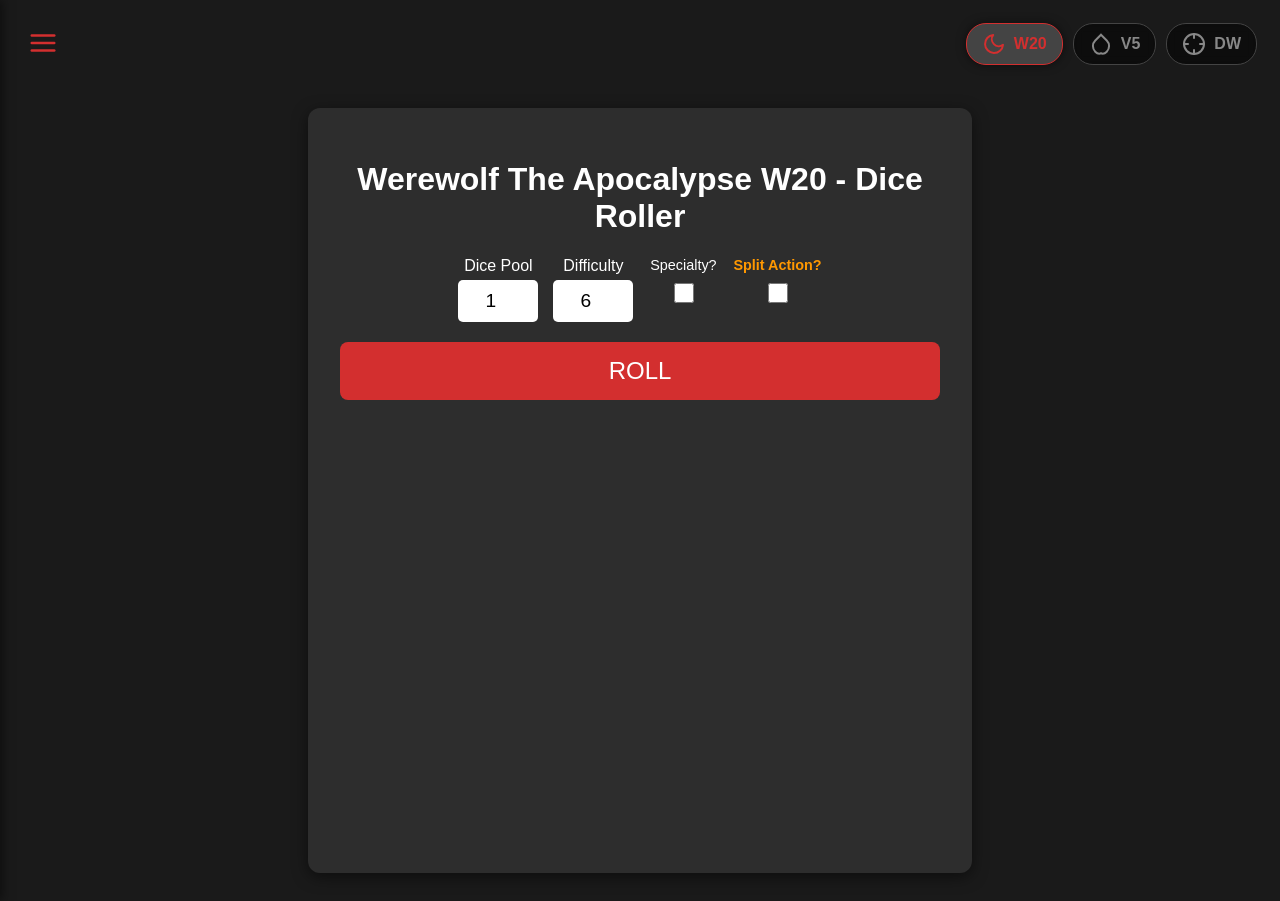
<file: index.html>
<!DOCTYPE html>
<html lang="en">
<head>
    <meta charset="UTF-8">
    <meta name="viewport" content="width=device-width, initial-scale=1.0">
    <title>World of Darkness Roller</title>
    <link rel="stylesheet" href="style.css">
</head>
<body>

    <button id="menuBtn" class="menu-btn">
        <svg width="30" height="30" viewBox="0 0 24 24" fill="none" stroke="currentColor" stroke-width="2" stroke-linecap="round" stroke-linejoin="round">
            <line x1="3" y1="12" x2="21" y2="12"></line>
            <line x1="3" y1="6" x2="21" y2="6"></line>
            <line x1="3" y1="18" x2="21" y2="18"></line>
        </svg>
    </button>
    <div id="sidebar" class="sidebar">
        <div class="sidebar-header">
            <h3>Menu</h3>
            <button id="closeBtn" class="close-btn">&times;</button>
        </div>
        <div class="sidebar-content">
            <div class="sidebar-item toggle-item">
                <span>Split View</span>
                <label class="switch">
                    <input type="checkbox" id="splitViewToggle">
                    <span class="slider round"></span>
                </label>
            </div>
                <div class="sidebar-item toggle-item">
                <span>Light Mode</span>
                <label class="switch">
                    <input type="checkbox" id="themeToggle">
                    <span class="slider round"></span>
                </label>
            </div>
            <div class="sidebar-item toggle-item">
                <label for="glitchToggle" style="font-size: 0.9rem;">Glitch Icons?</label>
                <label class="switch">
                    <input type="checkbox" id="glitchToggle">
                    <span class="slider round"></span>
                </label>
            </div>
                    
            <button class="sidebar-item">Character Presets</button>
            <button class="sidebar-item">Dice Log</button>
            <button class="sidebar-item">App Settings</button>
        </div>
    </div>

    <div id="overlay" class="overlay"></div>

<nav class="app-nav">
        <button class="nav-item active" data-target="page-w20">
            <svg width="24" height="24" viewBox="0 0 24 24" fill="none" stroke="currentColor" stroke-width="2" stroke-linecap="round" stroke-linejoin="round">
                <path d="M21 12.79A9 9 0 1 1 11.21 3 7 7 0 0 0 21 12.79z"></path>
            </svg>
            <span>W20</span>
        </button>
        <button class="nav-item" data-target="page-v5">
            <svg width="24" height="24" viewBox="0 0 24 24" fill="none" stroke="currentColor" stroke-width="2">
                <path d="M12 2.69l5.74 5.74c3.12 3.12 3.12 8.19 0 11.31C16.18 21.31 14.09 22.08 12 21.31c-2.09.77-4.18 0-5.74-1.56-3.12-3.12-3.12-8.19 0-11.31L12 2.69z"></path>
            </svg>
            <span>V5</span>
        </button>
        <button class="nav-item" data-target="page-dw">
            <svg width="24" height="24" viewBox="0 0 24 24" fill="none" stroke="currentColor" stroke-width="2" stroke-linecap="round" stroke-linejoin="round">
                <circle cx="12" cy="12" r="10"></circle>
                <line x1="22" y1="12" x2="18" y2="12"></line>
                <line x1="6" y1="12" x2="2" y2="12"></line>
                <line x1="12" y1="6" x2="12" y2="2"></line>
                <line x1="12" y1="22" x2="12" y2="18"></line>
            </svg>
            <span>DW</span>
        </button>
    </nav>

    <div class="main-layout">
        
        <div class="container" id="mainContainer">
            <div id="page-w20" class="tab-page active">
                <h1>Werewolf The Apocalypse W20 - Dice Roller</h1>
                <div class="controls">
                    <div class="input-group">
                        <label for="dicePool">Dice Pool</label>
                        <input type="number" id="dicePool" value="1" min="1" max="20">
                    </div>
                    <div class="input-group">
                        <label for="difficulty">Difficulty</label>
                        <input type="number" id="difficulty" value="6" min="2" max="10">
                    </div>
                    <div class="input-group">
                        <label for="specialtyToggle" style="font-size: 0.9rem;">Specialty?</label>
                        <input type="checkbox" id="specialtyToggle" style="width: 20px; height: 20px; margin-top: 10px; cursor: pointer;">
                    </div>

                    <div class="input-group split-group">
                        <label for="splitActionToggle" style="font-size: 0.9rem; color: #ff9800;">Split Action?</label>
                        <input type="checkbox" id="splitActionToggle" style="width: 20px; height: 20px; margin-top: 10px; cursor: pointer;">
                        
                        <div id="splitInputContainer" class="split-input-container hidden">
                            <label for="splitActionIndex" class="tiny-label"># Actions</label>
                            <input type="number" id="splitActionIndex" value="2" min="2" max="10">
                        </div>
                    </div>
                </div>

                <button id="rollBtn" class="primary-btn">ROLL</button>
                <div id="resultText" class="result-text"></div>
                <div id="diceContainer" class="dice-container-wrapper"></div>

                <div class="action-row">
                    <button id="wpSpendBtn" class="secondary-btn hidden">Spend Willpower (+1 Success)</button>
                    <button id="explodeBtn" class="explode-btn hidden">CRITICAL! Reroll (0)</button>
                </div>
            </div>

            <div id="page-v5" class="tab-page">
                <h1>Vampire the Masquerade V5 - Dice Roller</h1>
                <div class="controls">
                    <div class="input-group">
                        <label for="v5Pool">Total Pool</label>
                        <input type="number" id="v5Pool" value="5" min="1" max="20">
                    </div>
                    <div class="input-group">
                        <label for="v5Hunger">Hunger</label>
                        <input type="number" id="v5Hunger" value="1" min="0" max="5">
                    </div>

                    <div class="input-group" style="display: none;">
                        <label for="v5Diff">Difficulty</label>
                        <input type="number" id="v5Diff" value="1" min="1" max="10">
                    </div>
                </div>

                <button id="v5RollBtn" class="primary-btn">ROLL V5</button>
                <div id="v5ResultText" class="result-text"></div>
                <div id="v5InstructionText" style="min-height: 1.5em; font-weight: bold; margin-bottom: 15px;"></div>

                <div id="v5DiceContainer" class="dice-container-wrapper"></div>

                <div class="action-row">
                    <button id="v5WpBtn" class="secondary-btn hidden">Spend Willpower (Reroll up to 3)</button>
                    <button id="v5ConfirmWpBtn" class="explode-btn hidden">Confirm Reroll</button>
                </div>
            </div>
            <div id="page-dw" class="tab-page hidden">
                <div style="text-align: center; margin-top: 10px; margin-bottom: 20px;">
                    <h2 style="margin-bottom: 5px;">Deathwatch Roller</h2>
                    <span style="color: #666; font-size: 0.9rem;">Deathwatch & General Utility</span>
                </div>

               <div class="dice-input-grid" style="display: grid; grid-template-columns: 1fr 1fr; align-items: start; gap: 15px; margin-bottom: 15px;">
                    <div>
                        <label style="display: block; margin-bottom: 8px; color: var(--accent); font-size: 0.9rem;">Quantity:</label>
                        <input type="number" id="dwQty" value="1" min="1" max="20" style="width: 100%; height: 42px; margin: 0; box-sizing: border-box; padding: 10px; background: var(--die-bg); border: 1px solid #555; color: white; border-radius: 4px;">
                    </div>
                    
                    <div>
                        <label style="display: block; margin-bottom: 8px; color: var(--accent); font-size: 0.9rem;">Die Type:</label>
                        <select id="dwType" style="width: 100%; height: 42px; margin: 0; box-sizing: border-box; padding: 10px; background: var(--die-bg); border: 1px solid #555; color: white; border-radius: 4px;">
                            <option value="6">d6</option>
                            <option value="8">d8</option>
                            <option value="10">d10</option>
                            <option value="12">d12</option>
                            <option value="20">d20</option>
                            <option value="100" selected>d100</option>
                        </select>
                    </div>
                </div>

                    <div id="dwTargetSection" style="margin-bottom: 15px;">
                        <label for="dwTarget" style="display: block; margin-bottom: 8px; color: var(--accent);">Target (d100 only):</label>
                        <input type="number" id="dwTarget" value="50" min="1" max="120" style="width: 100%; box-sizing: border-box; padding: 10px; background: var(--die-bg); border: 1px solid #555; color: white; border-radius: 4px;">
                    </div>

                    <button id="dwRollBtn" class="action-btn" style="width: 100%; background-color: var(--accent); color: white; border: none; padding: 15px; border-radius: 4px; font-size: 1.1rem; cursor: pointer; font-weight: bold;">
                        Roll Dice
                    </button>
                </div>

                <div id="dwResultText" class="result-text" style="margin-top: 20px; text-align: center; font-size: 1.2rem; min-height: 60px;"></div>
            </div>
        </div>

        <div id="secondaryPanel" class="secondary-panel hidden">
            
            <div id="dropZone" class="drop-zone">
                <svg width="50" height="50" viewBox="0 0 24 24" fill="none" stroke="#666" stroke-width="2" stroke-linecap="round" stroke-linejoin="round">
                    <path d="M14 2H6a2 2 0 0 0-2 2v16a2 2 0 0 0 2 2h12a2 2 0 0 0 2-2V8z"></path>
                    <polyline points="14 2 14 8 20 8"></polyline>
                    <line x1="12" y1="18" x2="12" y2="12"></line>
                    <line x1="9" y1="15" x2="12" y2="12"></line>
                    <line x1="15" y1="15" x2="12" y2="12"></line>
                </svg>
                <p>Drag & Drop Character Sheet (PDF)<br>or <strong>Click to Upload</strong></p>
                <input type="file" id="fileInput" accept="application/pdf" style="display: none;">
            </div>

            <div id="pdfViewer" class="pdf-viewer hidden">
                <div class="pdf-header">
                    <span id="pdfName">Sheet.pdf</span>
                    <button id="removePdfBtn" class="close-btn" style="font-size: 1rem;">&times; Remove</button>
                </div>
                <object id="pdfObject" type="application/pdf" width="100%" height="100%">
                    <p>Your browser does not support PDFs. <a href="#">Download the PDF</a>.</p>
                </object>
            </div>

        </div>

    </div>

    <script type="module" src="main.js"></script>
    <script type="module" src="w20.js"></script>
    <script type="module" src="v5.js"></script>
    <script type="module" src="dw.js"></script>
</body>
</html>
</file>
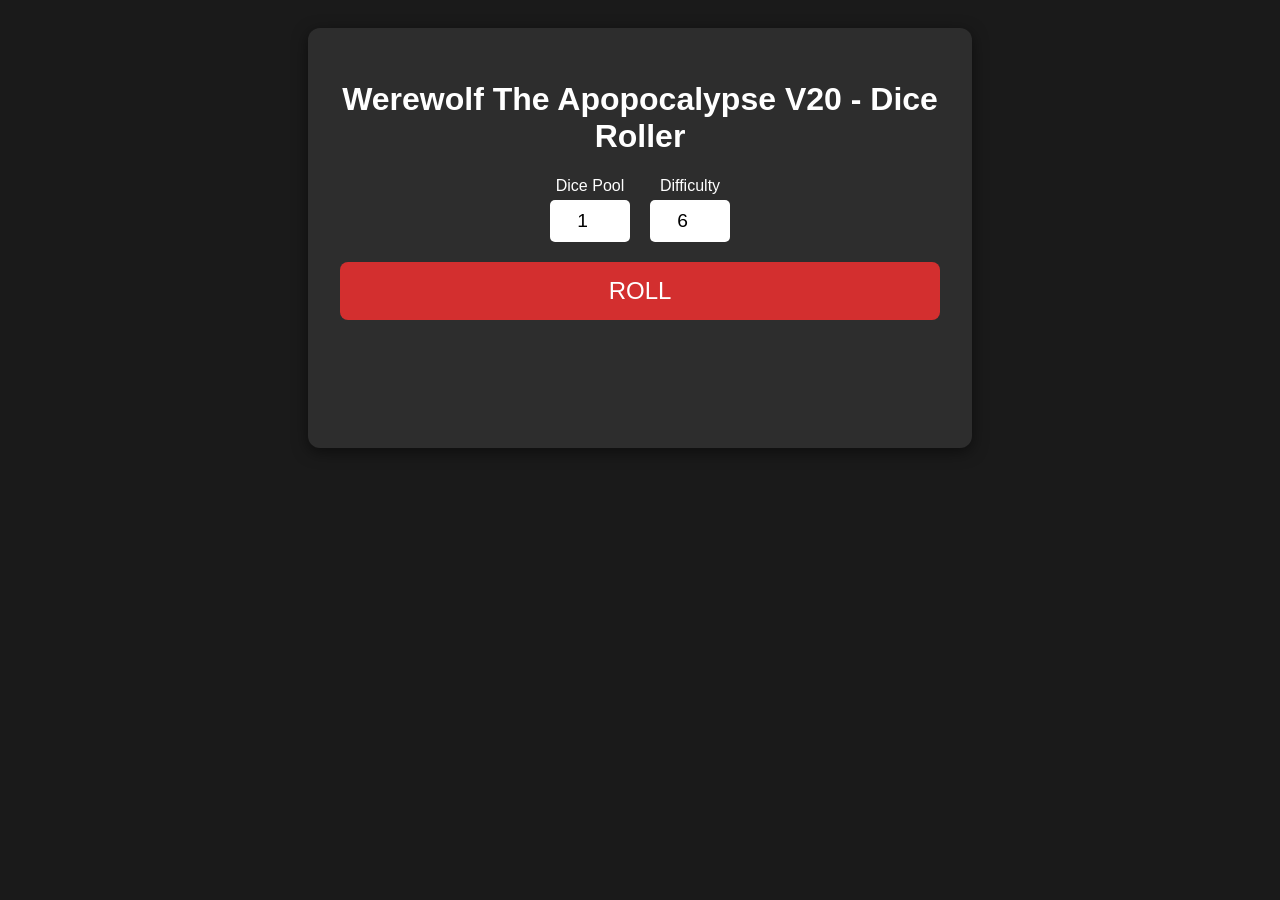
<file: src/index.html>
<!DOCTYPE html>
<html lang="en">
<head>
    <meta charset="UTF-8">
    <meta name="viewport" content="width=device-width, initial-scale=1.0">
    <title>Werewolf The Apopocalypse V20 - Dice Roller</title>
    <link rel="stylesheet" href="style.css">
</head>
<body>

    <div class="container">
        <h1>Werewolf The Apopocalypse V20 - Dice Roller</h1>

        <div class="controls">
            <div class="input-group">
                <label for="dicePool">Dice Pool</label>
                <input type="number" id="dicePool" value="1" min="1" max="20">
            </div>
            <div class="input-group">
                <label for="difficulty">Difficulty</label>
                <input type="number" id="difficulty" value="6" min="2" max="10">
            </div>
        </div>

        <button id="rollBtn" class="primary-btn">ROLL</button>

        <div id="resultText" class="result-text"></div>
        
        <div id="diceContainer" class="dice-container"></div>

        <div id="postRollActions" class="hidden">
            <button id="wpSpendBtn" class="secondary-btn">Spend Willpower (+1 Success)</button>
        </div>

        </div>

    <script src="script.js"></script>
</body>
</html>
</file>
<file: style.css>
:root {
    --bg-color: #1a1a1a;
    --card-bg: #2d2d2d;
    --text-color: #ffffff;
    --accent: #d32f2f; 
    --die-bg: #444;
    --die-selected: #ffd700;
    --explode-color: #ff6d00; 
    --split-color: #ff9800; /* New Orange for Split Actions */
}

body {
    font-family: 'Segoe UI', Tahoma, Geneva, Verdana, sans-serif;
    background-color: var(--bg-color);
    color: var(--text-color);
    display: flex;
    justify-content: center;
    padding: 20px;
    position: relative;
}

.main-layout {
    display: flex;
    justify-content: center;
    align-items: stretch; /* Forces both boxes to the same height */
    width: 100%;
    max-width: 1400px;    /* Restores the more compact width ratio */
    margin: 80px auto 0;  /* Standard top margin for both */
    gap: 20px;
    padding: 0 20px;
    height: 85vh;         /* Sets the height for the entire layout */
}

/* --- Dice Roller Container --- */
.container {
    flex: 1;
    width: 100%;
    max-width: 500px;     /* Keeps the roller at its standard size */
    background-color: var(--card-bg);
    padding: 2rem;
    border-radius: 12px;
    text-align: center;
    box-shadow: 0 4px 15px rgba(0,0,0,0.5);
    margin-top: 0 !important; /* Removes the offset */
    
    display: flex;
    flex-direction: column;
    overflow-y: auto;     /* Scroll within the box */
}

/* --- PDF / Secondary Panel Styling --- */
.secondary-panel {
    display: none; 
    flex-direction: column;
    background-color: var(--card-bg);
    border-radius: 12px;
    box-shadow: 0 4px 15px rgba(0,0,0,0.5);
    overflow: hidden;
}

.secondary-panel.active {
    flex: 2;             /* Balanced ratio: PDF is roughly 2x the roller width */
    display: flex;
}

/* Ensure the internal PDF viewer fills the container height */
.pdf-viewer {
    height: 100%;
    display: flex;
    flex-direction: column;
}

#pdfObject {
    width: 100%;
    flex-grow: 1;
    border: none;
}

/* --- PDF / Secondary Panel Styling --- */

/* Make the panel a flex container so the PDF fills height */
.secondary-panel {
    flex: 1;
    background-color: var(--card-bg);
    border-radius: 12px;
    box-shadow: 0 4px 15px rgba(0,0,0,0.5);
    height: 85vh; /* Larger Vertical Size */
    display: none; 
    flex-direction: column;
    overflow: hidden;
    padding: 0;
}

.secondary-panel.active {
    flex: 3; /* Panel takes 3x the relative width of the roller */
    min-width: 700px; 
    display: flex;
}

.drop-zone {
    flex: 1;
    display: flex;
    flex-direction: column;
    justify-content: center;
    align-items: center;
    border: 3px dashed #555;
    border-radius: 10px;
    margin: 20px; /* Add visual spacing back here */
    color: #888;
    transition: all 0.2s;
    cursor: pointer;
}

.drop-zone:hover, .drop-zone.drag-over {
    border-color: var(--accent); /* Red highlight */
    background-color: rgba(255, 255, 255, 0.05);
    color: white;
}

.drop-zone p {
    margin-top: 15px;
    line-height: 1.5;
}

.pdf-viewer {
    height: 100%;
    display: flex;
    flex-direction: column;
}

.pdf-viewer.hidden {
    display: none;
}

.pdf-header {
    display: flex;
    justify-content: space-between;
    align-items: center;
    padding: 10px 15px;
    background-color: #222;
    border-bottom: 1px solid #444;
    min-height: 50px;
}

.pdf-header span {
    font-size: 0.9rem;
    color: #aaa;
    white-space: nowrap;
    overflow: hidden;
    text-overflow: ellipsis;
    max-width: 80%;
}

/* The actual PDF Embed */
#pdfObject {
    width: 100%;
    flex-grow: 1; /* Force PDF to fill the 85vh height */
    border: none;
    border-radius: 0 0 12px 12px;
}

/* --- Sidebar Toggle Switch --- */
.toggle-item {
    display: flex;
    justify-content: space-between;
    align-items: center;
    background-color: #333;
    padding: 12px;
    border-radius: 5px;
}

/* The Switch Box */
.switch {
    position: relative;
    display: inline-block;
    width: 40px;
    height: 20px;
}

.switch input { 
    opacity: 0;
    width: 0;
    height: 0;
}

.slider {
    position: absolute;
    cursor: pointer;
    top: 0;
    left: 0;
    right: 0;
    bottom: 0;
    background-color: #555;
    transition: .4s;
    border-radius: 34px;
}

.slider:before {
    position: absolute;
    content: "";
    height: 16px;
    width: 16px;
    left: 2px;
    bottom: 2px;
    background-color: white;
    transition: .4s;
    border-radius: 50%;
}

input:checked + .slider {
    background-color: var(--accent); /* Red when active */
}

input:checked + .slider:before {
    transform: translateX(20px);
}

/* --- Hamburger Button (Top Left) --- */
.menu-btn {
    position: absolute;
    top: 15px;
    left: 15px;
    background: transparent;
    border: none;
    color: var(--accent);
    cursor: pointer;
    z-index: 1100; /* Above everything */
    padding: 5px;
    transition: color 0.2s;
}

.menu-btn:hover {
    color: white;
}

/* --- Sidebar Styling --- */
.sidebar {
    position: fixed;
    top: 0;
    left: 0;
    height: 100%;
    width: 250px;
    background-color: #252525;
    box-shadow: 2px 0 10px rgba(0,0,0,0.5);
    z-index: 2000; /* Topmost layer */
    transform: translateX(-100%); /* Hidden by default */
    transition: transform 0.3s ease-in-out;
    display: flex;
    flex-direction: column;
}

.sidebar.open {
    transform: translateX(0); /* Slide in */
}

.sidebar-header {
    padding: 20px;
    border-bottom: 1px solid #444;
    display: flex;
    justify-content: space-between;
    align-items: center;
}

.sidebar-header h3 {
    margin: 0;
    color: var(--accent);
}

.close-btn {
    background: none;
    border: none;
    color: #aaa;
    font-size: 2rem;
    cursor: pointer;
    line-height: 1;
}

.sidebar-content {
    padding: 20px;
    display: flex;
    flex-direction: column;
    gap: 15px;
}

.sidebar-item {
    background-color: #333;
    border: none;
    color: white;
    padding: 12px;
    text-align: left;
    border-radius: 5px;
    cursor: pointer;
    transition: background 0.2s;
}

.sidebar-item:hover {
    background-color: #444;
}

/* --- Overlay (Dims background when menu is open) --- */
.overlay {
    position: fixed;
    top: 0;
    left: 0;
    width: 100%;
    height: 100%;
    background: rgba(0,0,0,0.7);
    z-index: 1500; /* Below sidebar, above content */
    display: none; /* Hidden by default */
    -webkit-backdrop-filter: blur(3px);
    backdrop-filter: blur(3px);
}

.overlay.active {
    display: block;
}

/* --- Navigation Styling --- */
.app-nav {
    position: absolute; /* Takes it out of the layout flow */
    top: 15px;          /* Distance from top */
    right: 15px;        /* Distance from right */
    display: flex;
    gap: 10px;
    z-index: 1000;      /* Ensures it sits on top of everything */
}

.nav-item {
    background: rgba(0, 0, 0, 0.5); /* Semi-transparent background */
    border: 1px solid #444;
    color: #888;
    cursor: pointer;
    padding: 8px 15px;
    font-size: 1rem;
    font-weight: bold;
    display: flex;
    align-items: center;
    gap: 8px;
    border-radius: 20px; /* Pill shape looks better for floating buttons */
    transition: all 0.2s;
    -webkit-backdrop-filter: blur(5px); /* Safari support */
    backdrop-filter: blur(5px); /* Cool blur effect behind the button */
}

.nav-item:hover {
    background-color: #333;
    color: white;
    border-color: #666;
}

.nav-item.active {
    background-color: #444;
    color: var(--accent); 
    border-color: var(--accent);
    box-shadow: 0 0 10px rgba(0,0,0,0.5);
}

.nav-item svg {
    stroke: currentColor; 
}

/* --- Tab Page Logic --- */
.tab-page {
    display: none; /* Hidden by default */
    animation: fadeIn 0.3s ease-in-out;
}

.tab-page.active {
    display: block; /* Show if active */
}

@keyframes fadeIn {
    from { opacity: 0; transform: translateY(5px); }
    to { opacity: 1; transform: translateY(0); }
}

.container {
    background-color: var(--card-bg);
    padding: 2rem;
    border-radius: 12px;
    width: 100%;
    max-width: 600px;
    text-align: center;
    box-shadow: 0 4px 15px rgba(0,0,0,0.5);
    margin-top: 50px;
}

.controls {
    display: flex;
    justify-content: center;
    gap: 15px;
    margin-bottom: 20px;
    flex-wrap: wrap;
}

.input-group {
    display: flex;
    flex-direction: column;
    align-items: center;
    min-width: 70px;
}

input[type="number"] {
    padding: 10px;
    font-size: 1.2rem;
    width: 60px;
    text-align: center;
    border-radius: 5px;
    border: none;
    margin-top: 5px;
}

/* --- Split Action Controls --- */
.split-group label {
    font-weight: bold;
}

.split-input-container {
    margin-top: 5px;
    display: flex;
    flex-direction: column;
    align-items: center;
    animation: fadeIn 0.3s ease-in-out;
}

.split-input-container input {
    width: 50px; 
    border: 2px solid var(--split-color);
    background-color: #333;
    color: var(--split-color);
}

.tiny-label {
    font-size: 0.75rem;
    color: #aaa;
    margin-bottom: 2px;
}

/* --- Split Action Slots (The Wizard UI) --- */
.split-slots-container {
    display: flex;
    flex-direction: column;
    gap: 20px;
    width: 100%;
}

.action-slot {
    background-color: #333;
    border: 2px dashed #555;
    border-radius: 8px;
    padding: 20px 15px 15px 15px;
    min-height: 100px;
    position: relative;
    transition: all 0.3s;
    opacity: 0.5; 
}

.action-slot.active {
    border-color: var(--split-color);
    border-style: solid;
    opacity: 1;
    background-color: #2a2a2a;
    box-shadow: 0 0 10px rgba(255, 152, 0, 0.2);
}

.action-slot.completed {
    border-color: #4caf50;
    border-style: solid;
    opacity: 1;
}

.slot-label {
    position: absolute;
    top: -10px;
    left: 10px;
    background-color: var(--split-color);
    color: #000;
    padding: 2px 8px;
    border-radius: 4px;
    font-size: 0.8rem;
    font-weight: bold;
    text-transform: uppercase;
}

.slot-info {
    font-size: 0.9rem;
    color: #bbb;
    margin-bottom: 10px;
    display: block;
    min-height: 1.2em;
}

/* Text sizes inside slots */
.action-slot .success-text, 
.action-slot .blunder-text, 
.action-slot .failure-text { 
    font-size: 1.1rem; 
}

/* --- Standard Styles --- */
.primary-btn {
    background-color: var(--accent);
    color: white;
    border: none;
    padding: 15px 40px;
    font-size: 1.5rem;
    border-radius: 8px;
    cursor: pointer;
    transition: background 0.2s;
    width: 100%;
}
.primary-btn:hover { background-color: #b71c1c; }

.result-text {
    margin: 20px 0;
    font-size: 1.5rem;
    font-weight: bold;
    min-height: 1.5em;
}

.success-text { color: #4caf50; }
.failure-text { color: #bdbdbd; }
.blunder-text { color: #ff5252; }

.dice-container-wrapper {
    display: flex;
    flex-direction: column;
    align-items: center;
    gap: 15px;
    margin: 20px 0;
}

.dice-batch {
    display: flex;
    flex-wrap: wrap;
    justify-content: center;
    gap: 15px;
    width: 100%;
}

.batch-separator {
    width: 80%;
    height: 1px;
    background-color: #555;
    margin: 5px 0;
}

.die {
    width: 50px;
    height: 50px;
    background-color: var(--die-bg);
    border: 2px solid #555;
    border-radius: 8px;
    display: flex;
    justify-content: center;
    align-items: center;
    font-size: 1.5rem;
    font-weight: bold;
    cursor: default;
    user-select: none;
    transition: transform 0.1s;
}
.die:hover { transform: scale(1.1); }

.die.ten { color: #4caf50; border-color: #4caf50; box-shadow: 0 0 8px rgba(76, 175, 80, 0.6); } 
.die.one { color: #ff5252; border-color: #ff5252; box-shadow: 0 0 8px rgba(255, 82, 82, 0.6); } 
.die.success { color: #ffd700; border-color: #ffd700; box-shadow: 0 0 8px rgba(255, 215, 0, 0.6); }
.die.auto-success {
    border-color: #42a5f5; color: #42a5f5;
    font-size: 0.8rem; line-height: 1.1; text-align: center;
    box-shadow: 0 0 8px rgba(66, 165, 245, 0.6);
}

.action-row {
    display: flex;
    flex-direction: column; 
    gap: 10px;
    margin-top: 20px;
}

.hidden { display: none; }

.secondary-btn {
    background-color: #555;
    color: white;
    border: none;
    padding: 10px 20px;
    font-size: 1.1rem;
    border-radius: 5px;
    cursor: pointer;
    width: 100%;
}
.secondary-btn.active { background-color: #1976d2; border: 2px solid #64b5f6; }

.explode-btn {
    background-color: var(--explode-color);
    color: white;
    border: none;
    padding: 10px 20px;
    font-size: 1.1rem;
    border-radius: 5px;
    cursor: pointer;
    width: 100%;
    font-weight: bold;
    animation: pulse 1.5s infinite; 
}
.explode-btn:hover { background-color: #ef6c00; }

@keyframes pulse {
    0% { transform: scale(1); }
    50% { transform: scale(1.02); }
    100% { transform: scale(1); }
}

/* ==========================================
   V5 SPECIFIC STYLES (Image Based)
   ========================================== */
/* Base V5 Die - Completely transparent by default and larger for images */
.die.v5 {
    width: 100px;  /* Increased from the default 50px */
    height: 100px; /* Increased from the default 50px */
    background-color: transparent !important; 
    border: 2px solid transparent !important; 
    box-shadow: none !important;
    padding: 0;
    transition: all 0.2s ease;
    display: flex;
    justify-content: center;
    align-items: center;
}

/* Image styling to fit perfectly inside the die container */
.dice-img {
    width: 100%;
    height: 100%;
    object-fit: contain;
    pointer-events: none;
    /* We removed the global filter here */
}

/* 2. Target ONLY Normal Dice to flip black icons to white */
.die.v5.normal .dice-img {
    filter: invert(1); 
}

/* 3. Hunger Dice - No filter applied */
.die.v5.hunger .dice-img {
    filter: none; 
}

/* 4. Update the Failure Dots as requested */
.die.v5.normal.failure {
    color: #000000; /* Black dot for regular dice failures */
}

.die.v5.hunger.failure {
    color: #ff3333; /* Red dot for hunger dice failures */
}

/* --- FAILURES (Dots) --- */
.die.v5.failure {
    font-size: 3.5rem; /* Make the dot large */
    line-height: 1;
}

/* --- WILLPOWER REROLL SELECTION --- */
/* This is the ONLY time outlines/backgrounds appear */
.die.v5.selectable {
    border: 2px solid #ffffff !important; 
    border-radius: 8px; /* Match the original shape */
    background-color: rgba(255, 255, 255, 0.05) !important; /* Very subtle background so the box is visible */
    cursor: pointer;
}

.die.v5.selectable:hover {
    transform: scale(1.1);
}

.die.v5.selected {
    background-color: #800000 !important; 
    border: 2px solid #ff5252 !important;
    box-shadow: inset 0 0 10px rgba(0,0,0,0.5) !important;
}

/* If a selected die happens to be a dot, ensure we can still see it */
.die.v5.selected.failure {
    color: #ffffff; 
}

/* Light Mode Overrides */
body.light-mode {
    --bg-color: #e0e0e0;
    --card-bg: #ffffff;
    --text-color: #1a1a1a;
    --die-bg: #cccccc;
}

/* Ensure images remain visible in light mode */
body.light-mode .die.v5.normal .dice-img {
    filter: none; /* Images are likely designed for dark, so we remove the invert */
}

:root {
    --bg-color: #1a1a1a;
    --card-bg: #2d2d2d;
    --text-color: #ffffff;
    --accent: #d32f2f; 
    --die-bg: #444;
    --message-color: #ffffff; /* Default white for dark mode */
}

body.light-mode {
    --bg-color: #e0e0e0;
    --card-bg: #ffffff;
    --text-color: #1a1a1a;
    --die-bg: #cccccc;
    --message-color: #1a1a1a; /* Switch to dark grey/black for light mode[cite: 3] */
}

/* Apply the variable to the message containers[cite: 3] */
.result-text, 
#v5InstructionText,
#v5ResultText {
    color: var(--message-color) !important;
    transition: color 0.3s ease;
}
</file>
<file: src/style.css>
:root {
    --bg-color: #1a1a1a;
    --card-bg: #2d2d2d;
    --text-color: #ffffff;
    --accent: #d32f2f; /* Red for emphasis */
    --die-bg: #444;
    --die-selected: #ffd700; /* Gold for selected dice */
}

body {
    font-family: 'Segoe UI', Tahoma, Geneva, Verdana, sans-serif;
    background-color: var(--bg-color);
    color: var(--text-color);
    display: flex;
    justify-content: center;
    padding: 20px;
}

.container {
    background-color: var(--card-bg);
    padding: 2rem;
    border-radius: 12px;
    width: 100%;
    max-width: 600px;
    text-align: center;
    box-shadow: 0 4px 15px rgba(0,0,0,0.5);
}

.controls {
    display: flex;
    justify-content: center;
    gap: 20px;
    margin-bottom: 20px;
}

.input-group {
    display: flex;
    flex-direction: column;
    align-items: center;
}

input {
    padding: 10px;
    font-size: 1.2rem;
    width: 60px;
    text-align: center;
    border-radius: 5px;
    border: none;
    margin-top: 5px;
}

.primary-btn {
    background-color: var(--accent);
    color: white;
    border: none;
    padding: 15px 40px;
    font-size: 1.5rem;
    border-radius: 8px;
    cursor: pointer;
    transition: background 0.2s;
    width: 100%;
}

.primary-btn:hover {
    background-color: #b71c1c;
}

/* Results */
.result-text {
    margin: 20px 0;
    font-size: 1.5rem;
    font-weight: bold;
    min-height: 1.5em;
}

.success-text { color: #4caf50; }
.failure-text { color: #bdbdbd; }
.blunder-text { color: #ff5252; }

/* Dice Styling */
.dice-container {
    display: flex;
    flex-wrap: wrap;
    justify-content: center;
    gap: 15px;
    margin: 20px 0;
}

.die {
    width: 50px;
    height: 50px;
    background-color: var(--die-bg);
    border: 2px solid #555;
    border-radius: 8px;
    display: flex;
    justify-content: center;
    align-items: center;
    font-size: 1.5rem;
    font-weight: bold;
    cursor: pointer;
    user-select: none;
    transition: transform 0.1s;
}

.die:hover {
    transform: scale(1.1);
}

/* Numbers logic styling */
.die.ten { color: #4caf50; border-color: #4caf50; } /* 10s are green */
.die.one { color: #ff5252; border-color: #ff5252; } /* 1s are red */

/* Selection State */
.die.selected {
    background-color: var(--die-selected);
    color: black;
    border-color: white;
    box-shadow: 0 0 10px var(--die-selected);
}

/* Reroll Section */
.hidden { display: none; }

.instruction {
    font-size: 0.9rem;
    color: #aaa;
    margin-bottom: 10px;
}

.secondary-btn {
    background-color: #555;
    color: white;
    border: none;
    padding: 10px 20px;
    font-size: 1.1rem;
    border-radius: 5px;
    cursor: pointer;
    width: 100%; /* Make full width for better mobile touch */
}

.secondary-btn:disabled {
    opacity: 0.5;
    cursor: not-allowed;
}

.secondary-btn:not(:disabled):hover {
    background-color: #777;
}

/* --- NEW ADDITIONS FOR WILLPOWER --- */

/* Auto Success Die (Blue Box) */
.die.auto-success {
    border-color: #42a5f5;
    color: #42a5f5;
    font-size: 0.8rem; /* Smaller text for "AUTO" */
    line-height: 1.1;
    text-align: center;
}

/* Active State for Willpower Button */
.secondary-btn.active {
    background-color: #1976d2; /* Blue background */
    color: white;
    border: 2px solid #64b5f6;
}
</file>
